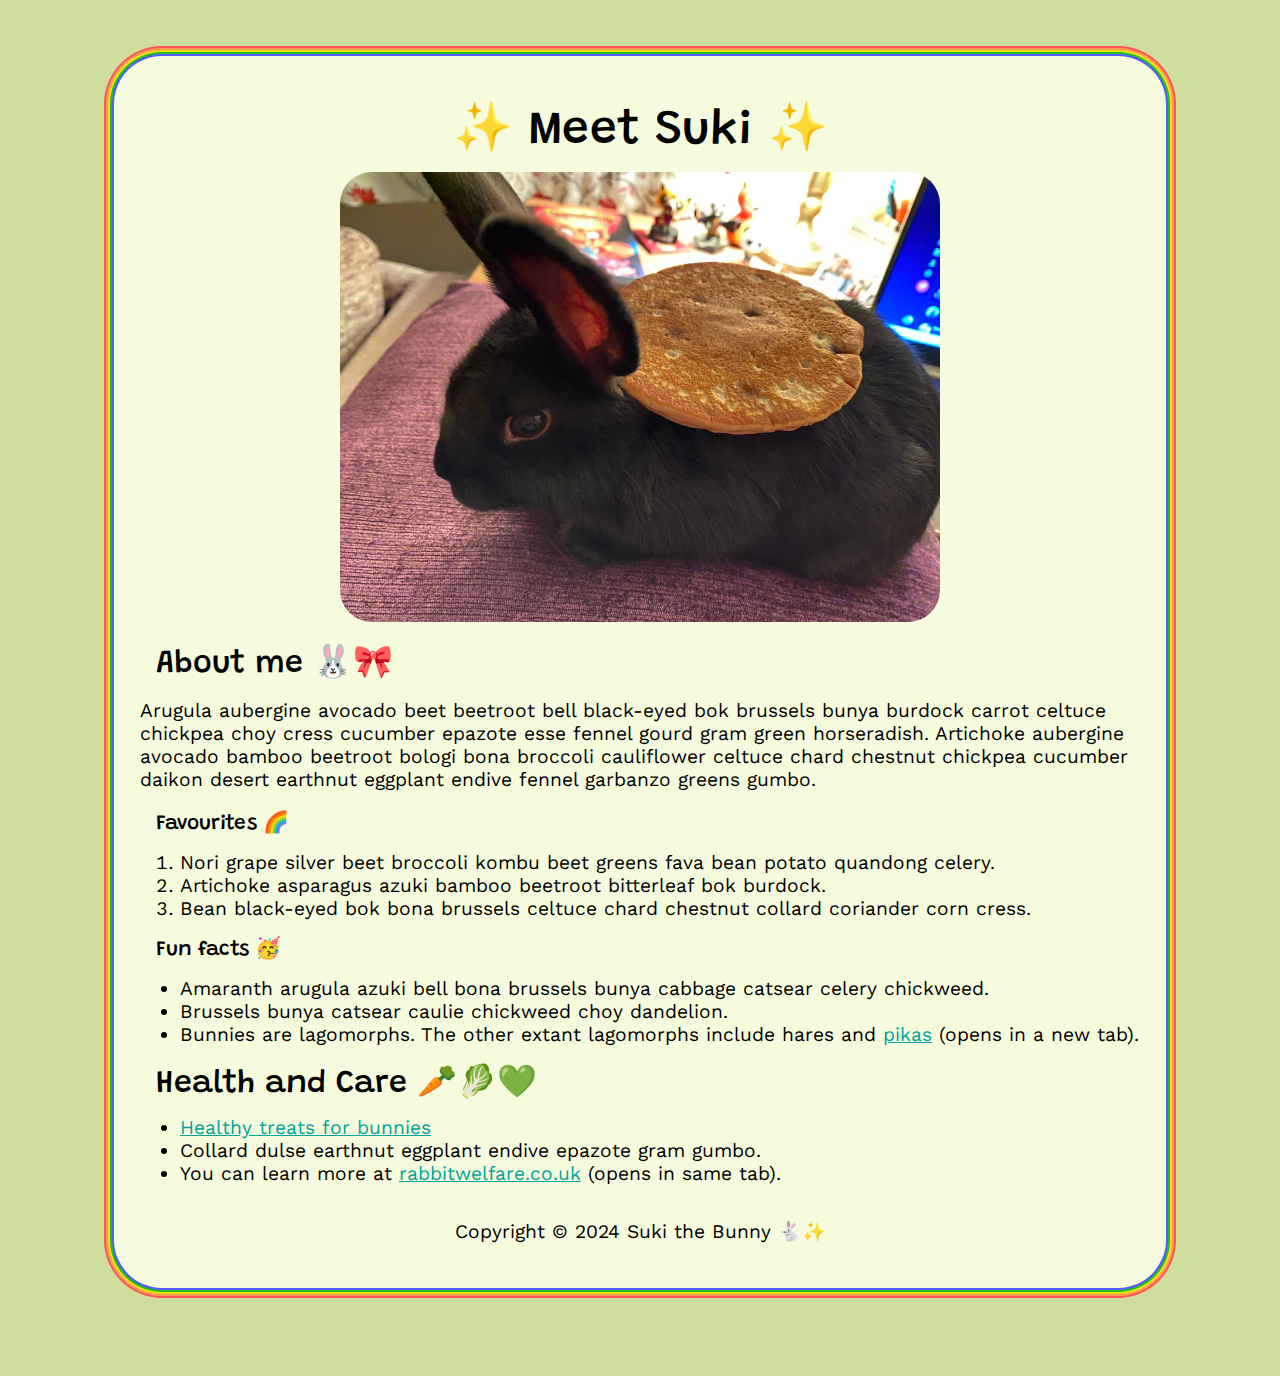
<file: index.html>
<!DOCTYPE html>
<html lang="en">
<head>
    <meta charset="UTF-8">
    <meta name="viewport" content="width=<device-width>, initial-scale=1.0">
    <link rel="stylesheet" href="./styles.css" />
    <link rel="preconnect" href="https://fonts.googleapis.com">
<link rel="preconnect" href="https://fonts.googleapis.com">
<link rel="preconnect" href="https://fonts.gstatic.com" crossorigin>
<link href="https://fonts.googleapis.com/css2?family=Grandstander:ital,wght@0,100..900;1,100..900&display=swap" rel="stylesheet">
<link rel="preconnect" href="https://fonts.googleapis.com">
<link rel="preconnect" href="https://fonts.gstatic.com" crossorigin>
<link href="https://fonts.googleapis.com/css2?family=Work+Sans:ital,wght@0,100..900;1,100..900&display=swap" rel="stylesheet">
    <title>Suki the Bunny</title>
</head>
<body class="center">
<!--A level 1 heading
One or more level 2 or lower headings
One or more paragraphs
An unordered list
An ordered list-->
    <header>
    <h1>✨ Meet Suki ✨</h1>
    </header>

    <main>
    <div class="img-container">
    <img src="./public/images/8f3ebaef-3e5c-4c96-8545-43aff8d3e275.jpeg" alt="a young black rabbit with a pancake on its back" />
    </div>
    <h2>About me 🐰🎀</h2>
    <p>Arugula aubergine avocado beet beetroot bell black-eyed bok brussels bunya burdock carrot celtuce chickpea choy cress cucumber epazote esse fennel gourd gram green horseradish. Artichoke aubergine avocado bamboo beetroot bologi bona broccoli cauliflower celtuce chard chestnut chickpea cucumber daikon desert earthnut eggplant endive fennel garbanzo greens gumbo.</p>
    <h3>Favourites 🌈</h3>
    <ol>
    <li>Nori grape silver beet broccoli kombu beet greens fava bean potato quandong celery.</li>
    <li>Artichoke asparagus azuki bamboo beetroot bitterleaf bok burdock.</li>
    <li>Bean black-eyed bok bona brussels celtuce chard chestnut collard coriander corn cress.</li>
    </ol>
    <h3>Fun facts 🥳</h3>
    <ul>
    <li>Amaranth arugula azuki bell bona brussels bunya cabbage catsear celery chickweed.</li>
    <li>Brussels bunya catsear caulie chickweed choy dandelion.</li>
    <li>Bunnies are lagomorphs. The other extant lagomorphs include hares and <a href="https://en.wikipedia.org/wiki/Pika" target="blank">pikas</a> (opens in a new tab).</li>
    </ul>

    <h2>Health and Care 🥕🥬💚</h2>
    <ul>
    <li><a href="./foods.html">Healthy treats for bunnies</a></li>
    <li>Collard dulse earthnut eggplant endive epazote gram gumbo.</li>
    <li>You can learn more at <a href="https://rabbitwelfare.co.uk/">rabbitwelfare.co.uk</a> (opens in same tab).</li>
    </ul>

    </main>

    <footer>
    <p>Copyright © 2024 Suki the Bunny 🐇✨</p>
    </footer>
</body>
</html>
</file>
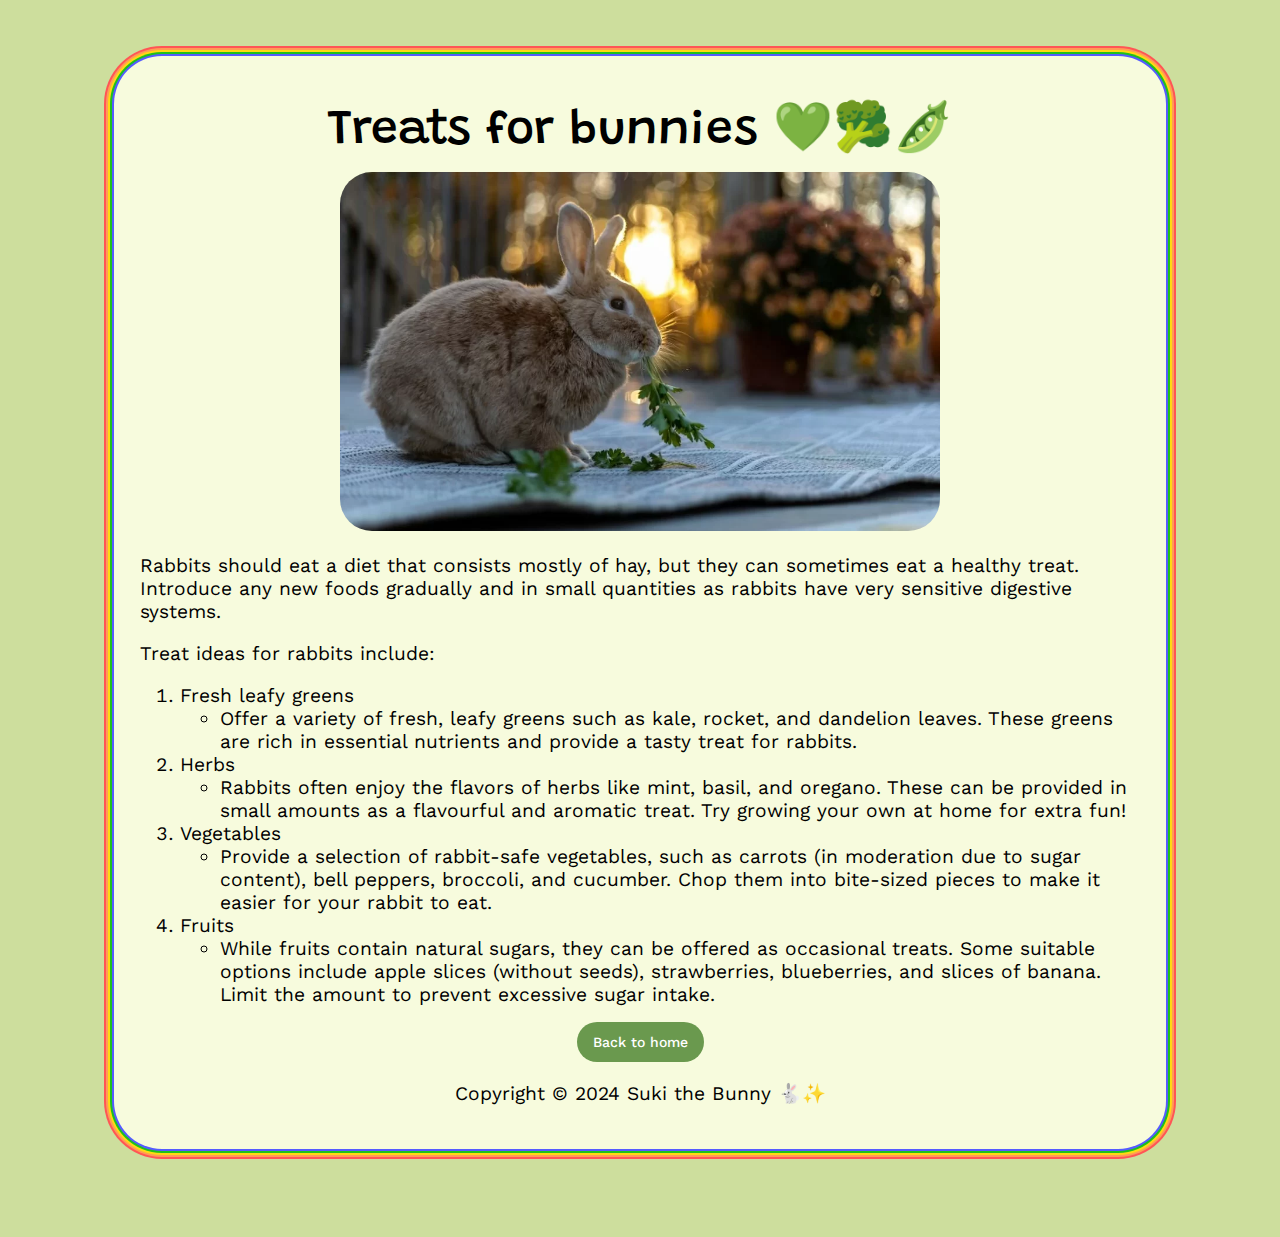
<file: foods.html>
<!DOCTYPE html>
<html lang="en">
<head>
    <meta charset="UTF-8">
    <meta name="viewport" content="width=device-width, initial-scale=1.0">
    <link rel="stylesheet" href="./styles.css" />
    <link rel="preconnect" href="https://fonts.googleapis.com">
    <link rel="preconnect" href="https://fonts.googleapis.com">
    <link rel="preconnect" href="https://fonts.gstatic.com" crossorigin>
    <link href="https://fonts.googleapis.com/css2?family=Grandstander:ital,wght@0,100..900;1,100..900&display=swap" rel="stylesheet">
    <link rel="preconnect" href="https://fonts.googleapis.com">
    <link rel="preconnect" href="https://fonts.gstatic.com" crossorigin>
    <link href="https://fonts.googleapis.com/css2?family=Work+Sans:ital,wght@0,100..900;1,100..900&display=swap" rel="stylesheet">
    <title>Bunny treats</title>
</head>
<body>
    <header>
    <h1>Treats for bunnies 💚🥦🫛</h1>
    </header>

    <main>
    <div class="img-container">
    <img src="./public/images/domestic-rabbit-eating-greens-1024x613.webp" alt ="a domestic rabbit eating coriander" />
    </div>
    <p>Rabbits should eat a diet that consists mostly of hay, but they can sometimes eat a healthy treat. Introduce any new foods gradually and in small quantities as rabbits have very sensitive digestive systems.</p>
    
    <p>Treat ideas for rabbits include:</p>
    <ol>
    <li>Fresh leafy greens
    <ul><li>Offer a variety of fresh, leafy greens such as kale, rocket, and dandelion leaves. These greens are rich in essential nutrients and provide a tasty treat for rabbits.</li></ul>
    </li>
    <li>Herbs
    <ul><li>Rabbits often enjoy the flavors of herbs like mint, basil, and oregano. These can be provided in small amounts as a flavourful and aromatic treat. Try growing your own at home for extra fun!</li></ul>
    </li>
    <li>Vegetables
    <ul><li>Provide a selection of rabbit-safe vegetables, such as carrots (in moderation due to sugar content), bell peppers, broccoli, and cucumber. Chop them into bite-sized pieces to make it easier for your rabbit to eat.</li></ul>
    </li>
    <li>Fruits
    <ul><li>While fruits contain natural sugars, they can be offered as occasional treats. Some suitable options include apple slices (without seeds), strawberries, blueberries, and slices of banana. Limit the amount to prevent excessive sugar intake.</li></ul>
    </li>
    </ul>
    </main>

    <footer>
    <a id="back-button" class="button-1 back work-sans-regular" role="button" href="./index.html">Back to home</a>
    <p>Copyright © 2024 Suki the Bunny 🐇✨</p>
    </footer>
</body>
</html>
</file>
<file: styles.css>
html {
    background-color: #cdde9d;
    padding-top: 3rem;
    padding-bottom: 5rem;
}

body {
    width: 80dvw;
    max-width: 1000px;
    background-color: #f7fbdd;
    padding: 2%;
    display: flex;
    flex-direction: column;
    margin-left: auto;
    margin-right: auto;
    border-radius: 3rem;
        box-shadow: rgb(85, 91, 255) 0px 0px 0px 2px, rgb(31, 193, 27) 0px 0px 0px 4px, rgb(255, 217, 19) 0px 0px 0px 6px, rgb(255, 156, 85) 0px 0px 0px 8px, rgb(255, 85, 85) 0px 0px 0px 10px;
}

.img-container {
  width: 50dvw;
  max-width: 600px;
  display: block;
  margin-left: auto;
  margin-right: auto;
}

img {
    width: 100%;
    padding: 0;
    height: auto;
    border-radius: 2rem;
}

h1, h2, h3, .grandstander-medium {
  font-family: "Grandstander", cursive;
  font-optical-sizing: auto;
  font-weight: 500;
  font-style: normal;
}

p, li, .work-sans-regular {
  font-family: "Work Sans", sans-serif;
  font-optical-sizing: auto;
  font-weight: 400;
  font-style: normal;
  font-size: 1.2rem;
}

h1,h2,h3,h4,h5,h6 {
    margin: 1rem;
}

h1 {
    font-size: 3rem;
    text-align: center;
}

h2 {
    font-size: 2rem;
}

h3 {
    font-size: 1.3rem;
}

footer {
    text-align: center;
}

.back {
  margin-left: 5%;
}

a {
  outline-color: transparent;
  border: none;
}

a:link {
  color: #00a49c;
}

a:visited {
  color: #213f9b;
}

a:focus {
  border: 1px dashed #838383;
}

a:hover {
  border: none;
  text-decoration: none;
  background: #d6fd6a;
}

a:active {
  border: none;
  background: #acfd6a;
  color: #1d0db0;
}

#back-button {
    color: #FFFFFF;
}

.button-1 {
  background-color: #6a994e;
  border-radius: 1.5rem;
  border-style: none;
  box-sizing: border-box;
  cursor: pointer;
  display: inline-block;
  font-size: 14px;
  font-weight: 500;
  height: 40px;
  line-height: 20px;
  list-style: none;
  margin: 0;
  outline: none;
  padding: 10px 16px;
  position: relative;
  text-align: center;
  text-decoration: none;
  transition: color 100ms;
  vertical-align: baseline;
  user-select: none;
  -webkit-user-select: none;
  touch-action: manipulation;
}

.button-1:hover,
.button-1:focus {
  background-color: #8eb82b;
}
</file>
